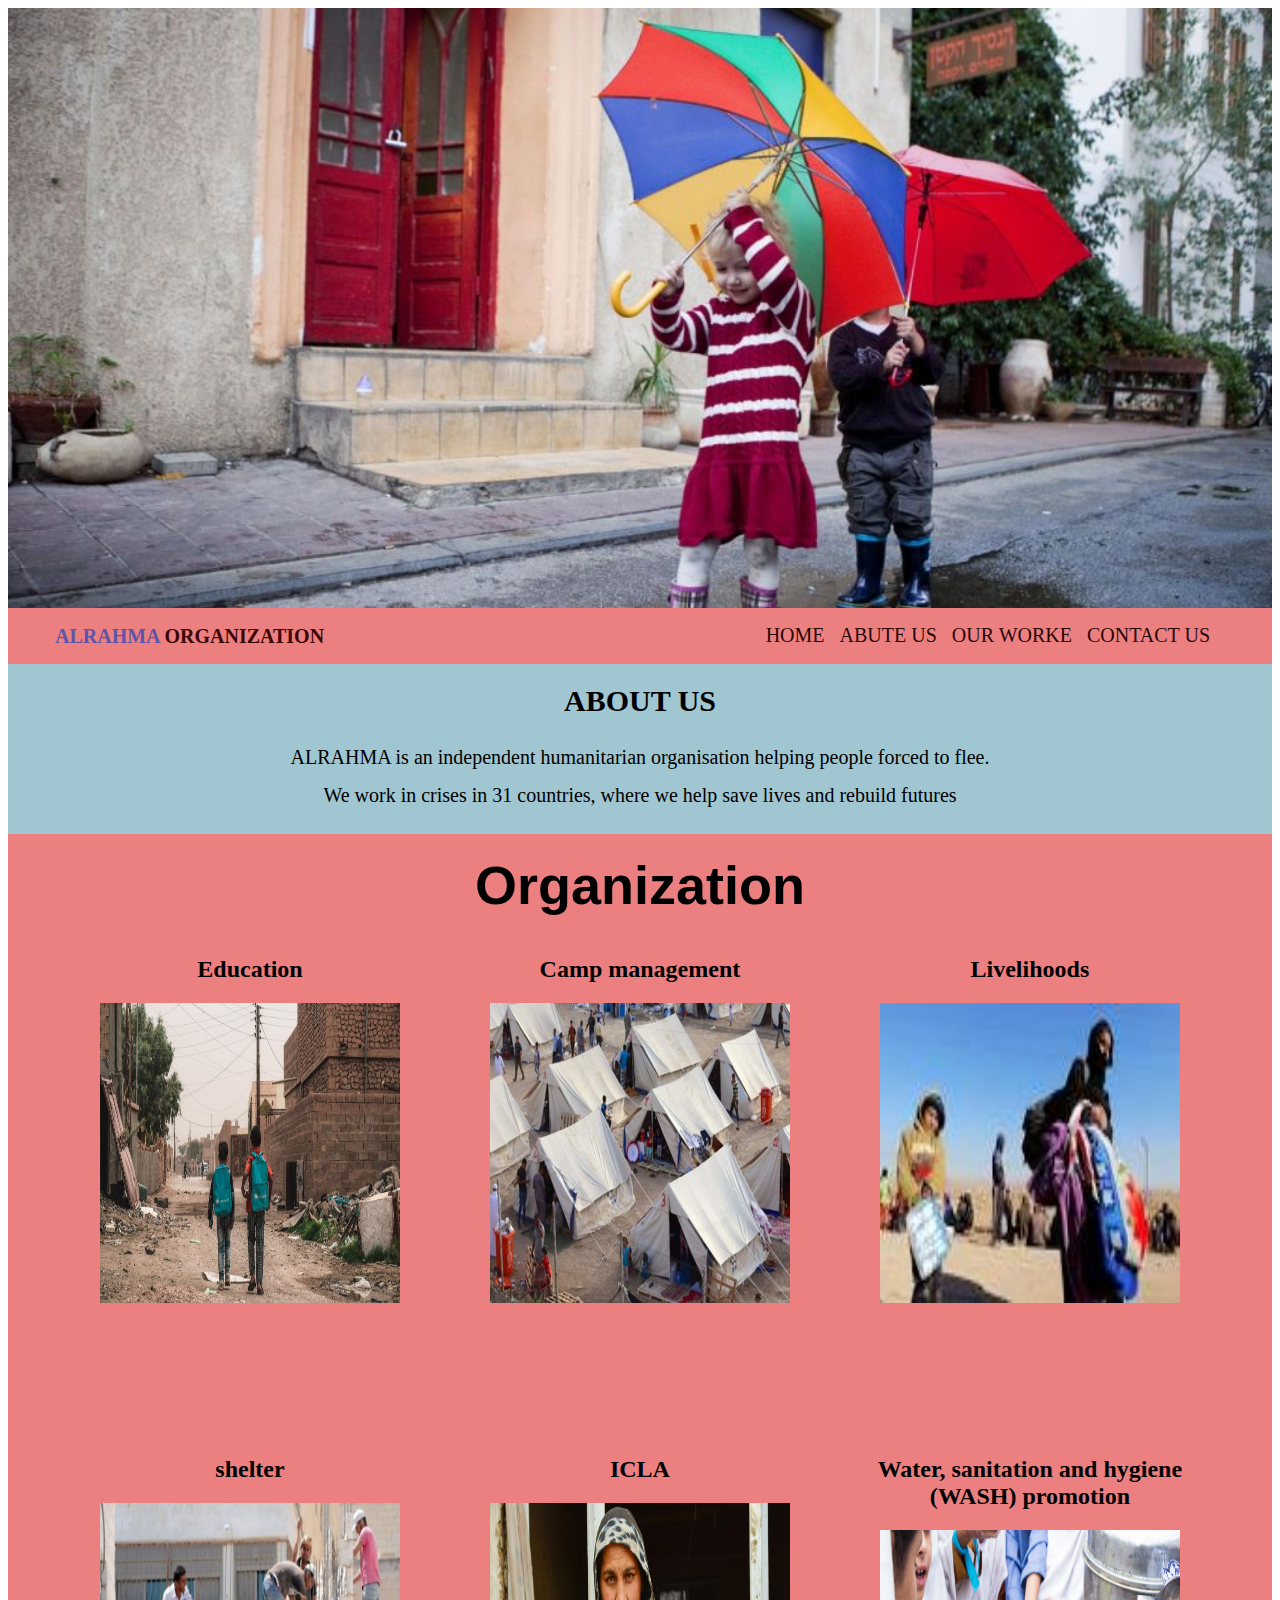
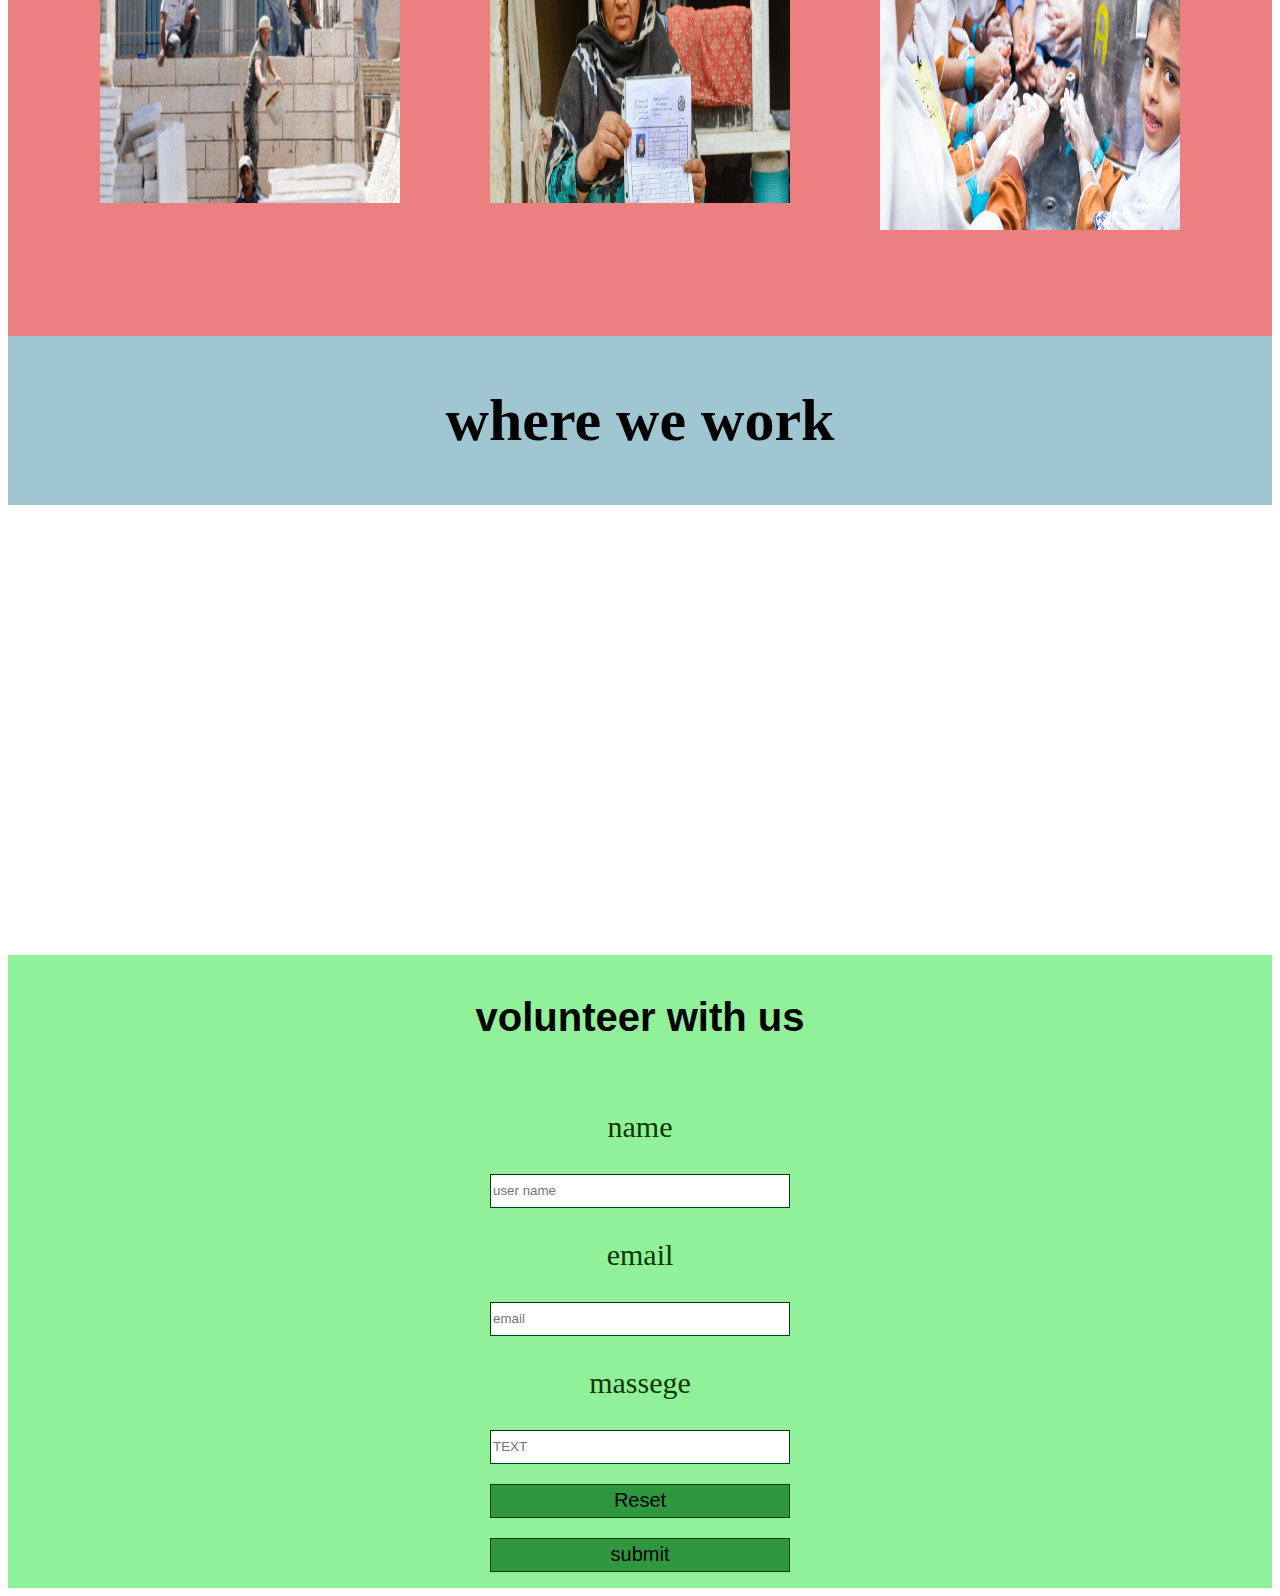
<file: index.html>
<html lang="en">

<head>
    <meta charset="UTF-8">
    <meta name="viewport" content="width=device-width, initial-scale=1.0">
    <meta http-equiv="X-UA-Compatible" content="ie=edge">
    <title>navbar</title>
    <link rel="stylesheet" href="rahma t.css">
</head>

<body>
    <!--......start header....-->
    <div class="header">
        <div class="slider">
            
        </div>
        
        <div class="navbar">
            <div class="container">
                <h2><span>ALRAHMA</span> organization</h2>

                <ul>
                    <li> <a href="#">HOME</a></li>
                    <li> <a href="#">ABUTE US</a></li>
                    <li> <a href="#">OUR WORKE </a></li>
                    <li> <a href="#"> CONTACT US</a></li>
                </ul>
            </div>
        </div>
    </div>

    <!--end header-->
    <!-- startwho we are -->
    <div class="who" id="about">
        <div class="container">
            <h1>ABOUT US</h1>
           <center> <p> ALRAHMA is an independent humanitarian organisation helping people forced to flee.<br> We work in crises in
            31 countries, where we help save lives and rebuild futures</p></center>
        </div>
    </div>

    <!-------------------start what we do----------------->

    <div class="first">
        <div class="container">
            <h2>  <center> Organization</center></h2>


            <div class="ph">
                <h2>Education</h2>
                <img src="Images/education.jpg" height="300px" width="300px">


            </div>

            <div class="ph">
                <h2>Camp management</h2>
                <img src="Images/cc.jpg" height="300px" width="300px">



            </div>
            <div class="ph">
                <h2>Livelihoods</h2>
                <img src="Images/liv.jpg" height="300px" width="300px">



            </div>
            <div class="ph">
                <h2>shelter</h2>
                <img src="Images/sh.jpg" height="300px" width="300px">


            </div>
            <div class="ph">
                <h2>ICLA</h2>
                <img src="Images/icla.png" height="300px" width="300px">



            </div>
            <div class="ph">
                <h2>Water, sanitation and hygiene (WASH) promotion</h2>
                <img src="Images/we.jpg" height="300px" width="300px">
            </div>

        </div>
    </div>

    <!--end what we do -->

        <!-- wher we work -->
      <div class="iframe"> <center><h2>where we work</h2></center>  </div>
        <iframe frameborder="0" height="450" width="100%" src="https://www.google.com/maps/embed?pb=!1m10!1m8!1m3!1d130738366.7210043!2d0!3d0!3m2!1i1024!2i768!4f13.1!5e0!3m2!1sen!2sus!4v1406632224957" style="border: 0;" width="850"></iframe></div>


    <div class="roz">
        <div class="container">
            <div class="roz1">
               
                <p>volunteer with us</p>
            </div>

            <div class="roz2">
                <form>
                    <p>name</p>
                    <input type="text" placeholder="user name">
                    <p>email</p>
                    <input type="email" placeholder="email">
                    <p>massege</p>
                    <input type="TEXT" placeholder="TEXT"> <br>
                    <input type="reset"> <BR>
                    <input type="submit" value="submit"> <br>

                </form>

            </div>
        </div>
    </div>

    </div>





</body>

</html>
</file>
<file: rahma t.css>
body{height:auto;}
.container{width: 1170px;margin: 0 auto}
 /* -- start header -- */
.header{width: 100%;height:auto;}
.header .slider {height: 600px;;background-image: url(Images/rrr.jpg);background-size: cover;}
/* .header .slider .cover{text-align: center; overflow: hidden;}

.header .slider .cover{color: tomato;background-color: green;text-transform: capitalize;font-size: 18;font-family: Arial, Helvetica, sans-serif
;width: 120px;height: 50;border: 2px solid yellow;font-weight: bold;} */

.header .navbar {color: rgb(146, 19, 19);overflow: hidden; background-color: rgb(236, 128, 128)}
.header .navbar h2{color:rgb(61, 3, 3);text-transform: uppercase;float: left;font-size: 20px}
.header .navbar h2 span{color: rgb(93, 84, 171);}
.header .navbar ul{float: right;list-style: none;}
.header .navbar ul li {float: left;padding-right: 15px;}
.header .navbar ul li a{color: rgb(41, 6, 6);font-size: 20px;text-decoration:none}
.header .navbar ul li a:hover{color: rgb(3, 56, 3);font-size:24px;
}
/* -- end header --*/
/*start who we are*/

.who {background-color: rgb(160, 198, 209);overflow: hidden;}
 .who h1{text-align: center;font-size:30px }
.who p{font-size: 20px;line-height: 1.9}

/*end who we are */

/*------------------------------ what we do  -----------------------------*/
.first {background-color:rgb(236, 128, 128); overflow: hidden; }
.first .ph{float: left;
    width: 33.33%;
height: 500px;
text-align: center;}

.first h2 center {font-size: 54px; font-family: Arial, Helvetica, sans-serif; color: black}
     
/*end what we do*/






/*------start form--------*/
.roz {background-color: rgb(144, 241, 152)}
.roz .roz2 {   text-align: center; overflow: hidden; }
.roz .roz1 p {color: rgb(0, 0, 0);font-family: Arial, Helvetica, sans-serif;font-weight: bold;font-size: 40px}
.roz .roz1 h2 {color: rgb(104, 8, 8);font-family: Arial, Helvetica, sans-serif;font-weight: bold;font-size: 60px}
.roz .roz1 { text-align: center; overflow: hidden;}
.roz .roz2  input[type="text"]{width: 300px; border: 1px solid  rgb(6, 59, 13);height: 34px;}
.roz .roz2  input[type="email"]{width: 300px; border: 1px solid rgb(6, 59, 13);height: 34px;}
.roz .roz2  input[type="submit"]{width: 300px; border: 1px solid  rgb(6, 59, 13);height: 34px;margin-top: 20px;
 background-color: rgb(47, 151, 61); font-size: 20px
;}
.roz .roz2  input[type="reset"]{width: 300px; border: 1px solid  rgb(6, 59, 13);height: 34px; margin-top: 20px ;
     background-color: rgb(47, 151, 61); font-size: 20px;}
.roz .roz2 p{color: rgb(12, 56, 6) ; font-size: 30px ; }

 .roz .roz1 { overflow: hidden; }
 /*end form*/
 .iframe  {background-color:rgb(160, 198, 209) ;overflow: hidden; font-size: 40px}
</file>
